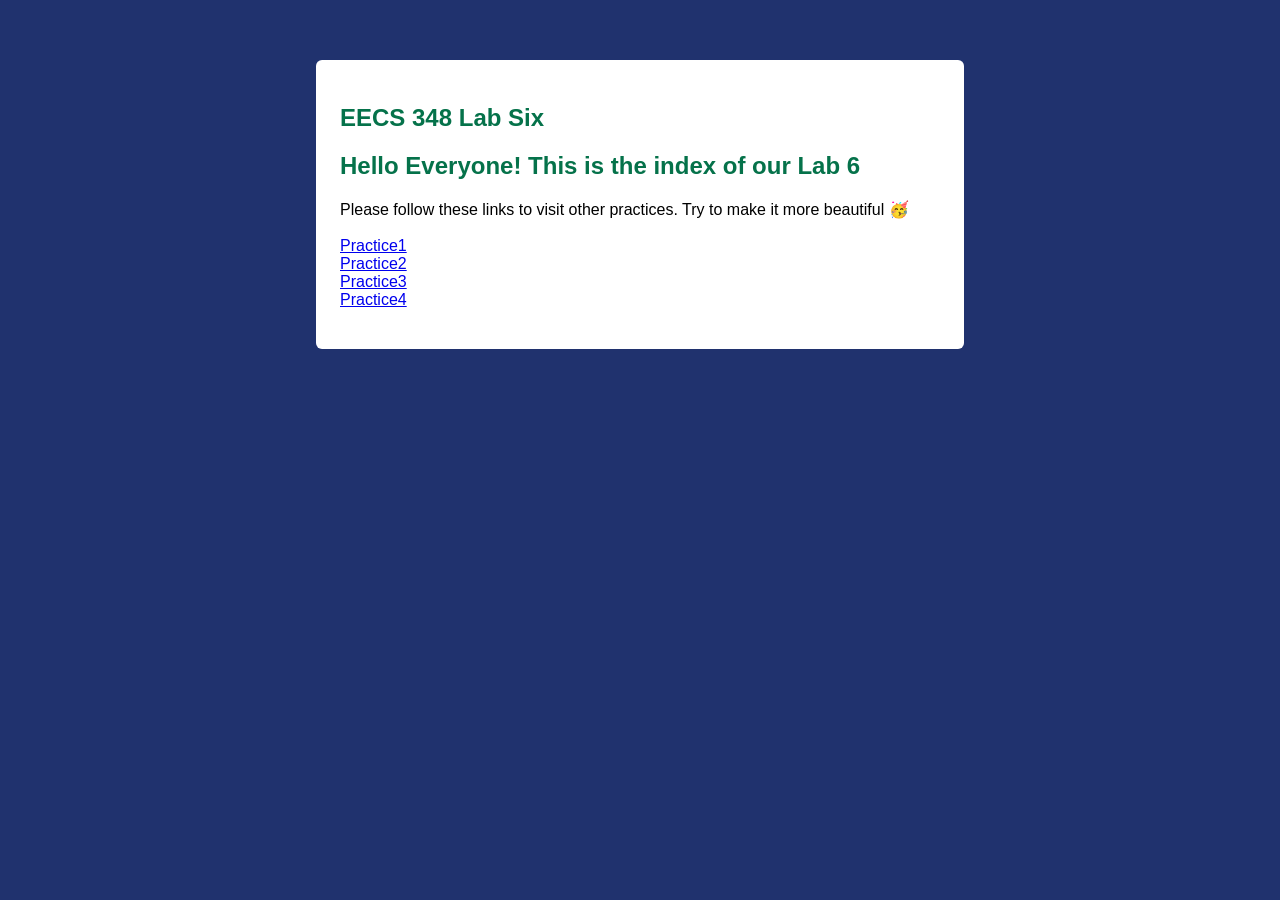
<file: index.html>
<html>
        <link rel="stylesheet" href="styles.css" type="text/css">
<section>
<head>
    <h1>EECS 348 Lab Six</h1>
</head>
<body>

<h1>
    Hello Everyone! This is the index of our Lab 6<br>
</h1>
<p>
Please follow these links to visit other practices. Try to make it more beautiful 🥳<br><br>
<a href="practice1.html">Practice1</a> <br>
<a href="practice2.html">Practice2</a> <br>
<a href="practice3.html">Practice3</a> <br>
<a href="practice4.html">Practice4</a> <br>
</p>
    

</body>
</section>




</html>
</file>
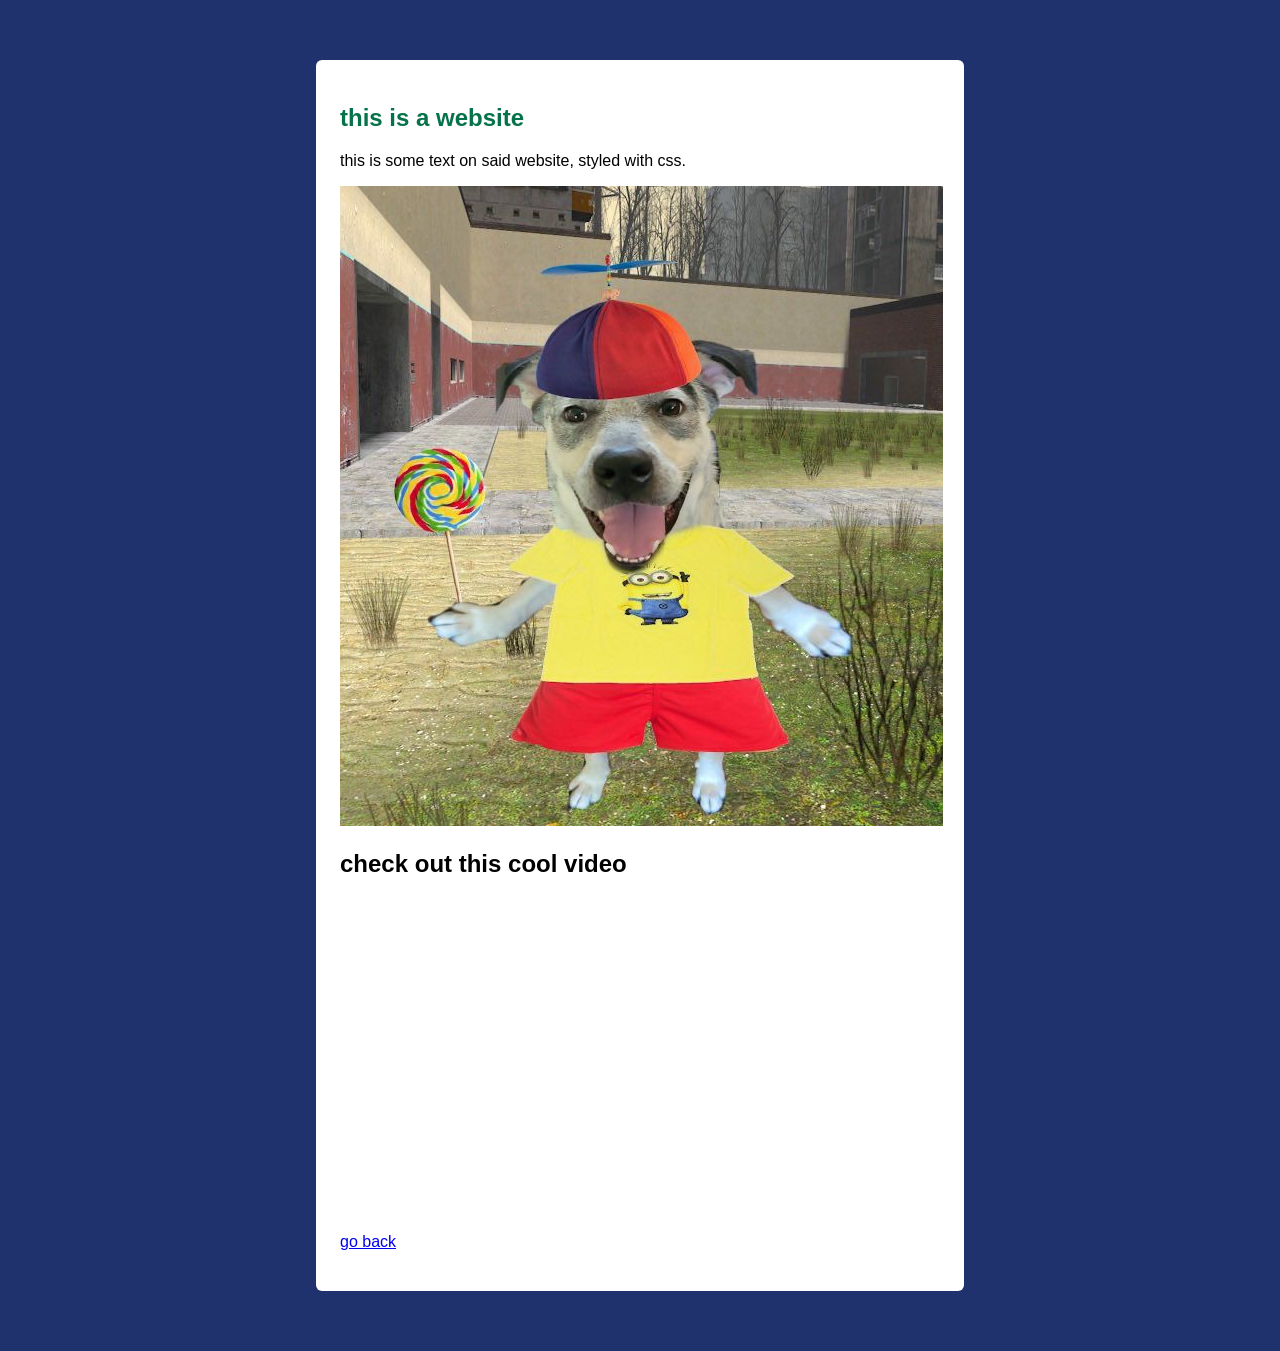
<file: practice1.html>
<!DOCTYPE html>
<html>
    <title>practice 1</title>
    <head>
        <link rel="stylesheet" href="styles.css" type="text/css">
    </head>
    <body>
        <section>
            <h1>this is a website</h1>
            <p>this is some text on said website, styled with css.</p>
            <img src="dog.jpg" alt="funny dog with propeller hat">
            <h2>check out this cool video</h2>
            <iframe width="560" height="315" src="https://www.youtube.com/embed/_2G5sOymRN0?si=ruF7PPgFw_XJepIJ" title="YouTube video player" frameborder="0" allow="accelerometer; autoplay; clipboard-write; encrypted-media; gyroscope; picture-in-picture; web-share" referrerpolicy="strict-origin-when-cross-origin" allowfullscreen></iframe>
            <p><a href="index.html">go back</a></p>
        </section>
    </body>
</html>
</file>
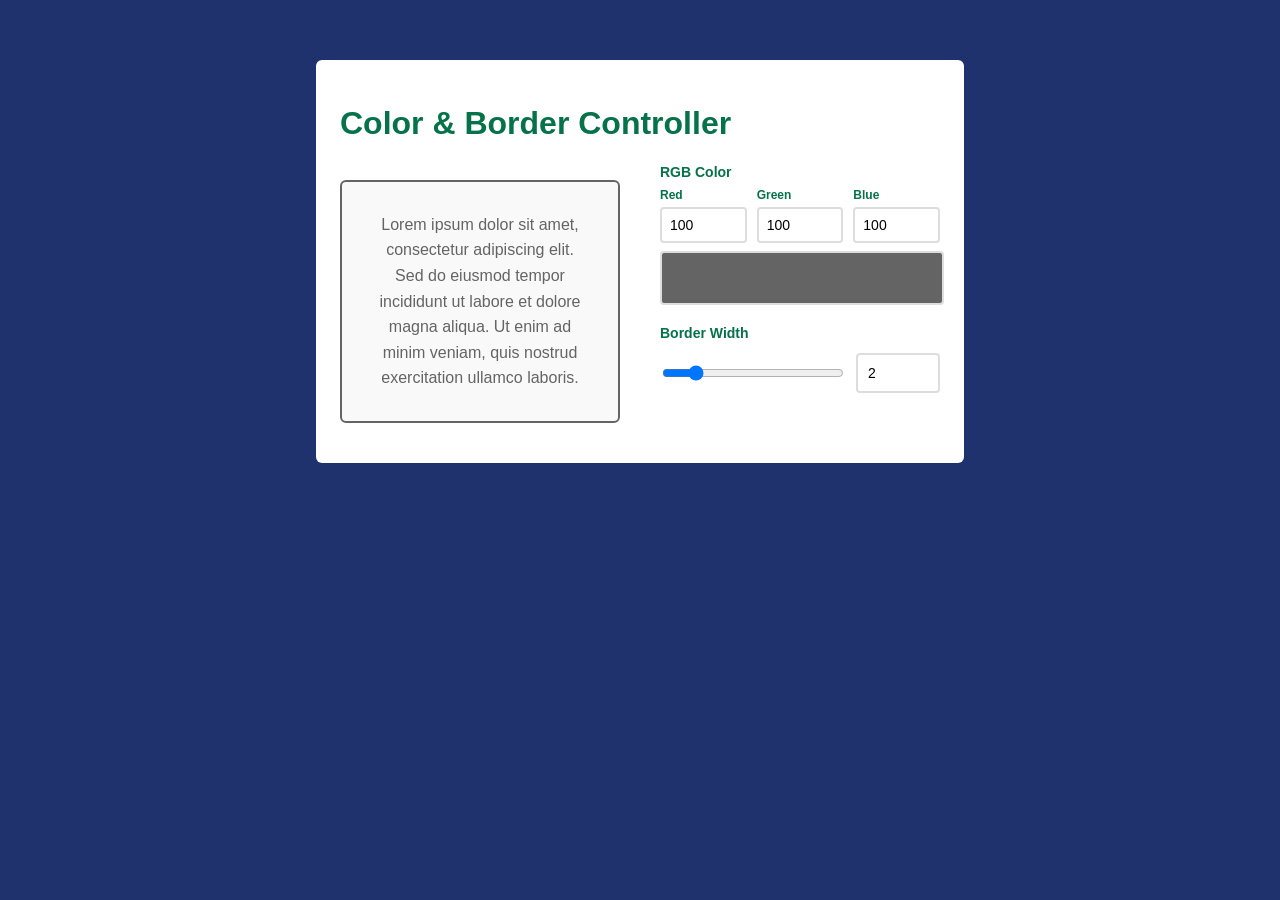
<file: practice2.html>
<!DOCTYPE html>
<html lang="en">
<head>
    <meta charset="UTF-8">
    <meta name="viewport" content="width=device-width, initial-scale=1.0">
    <title>practice 2</title>
    <link rel="stylesheet" href="styles.css">
</head>
<body>
    <div class="container">
        <h1>Color & Border Controller</h1>

        <div class="content">
            <div class="paragraph-section">
                <p id="targetParagraph">
                    Lorem ipsum dolor sit amet, consectetur adipiscing elit.
                    Sed do eiusmod tempor incididunt ut labore et dolore magna aliqua.
                    Ut enim ad minim veniam, quis nostrud exercitation ullamco laboris.
                </p>
            </div>

            <div class="controls-section">
                <div class="control-group">
                    <label>RGB Color</label>
                    <div class="rgb-inputs">
                        <div class="rgb-input-wrapper">
                            <label for="redInput" style="font-size: 12px;">Red</label>
                            <input type="number" id="redInput" min="0" max="255" value="100">
                        </div>
                        <div class="rgb-input-wrapper">
                            <label for="greenInput" style="font-size: 12px;">Green</label>
                            <input type="number" id="greenInput" min="0" max="255" value="100">
                        </div>
                        <div class="rgb-input-wrapper">
                            <label for="blueInput" style="font-size: 12px;">Blue</label>
                            <input type="number" id="blueInput" min="0" max="255" value="100">
                        </div>
                    </div>
                    <div class="color-preview" id="colorPreview"></div>
                </div>

                <div class="control-group width-control">
                    <label>Border Width</label>
                    <div class="width-inputs">
                        <input type="range" id="borderWidthSlider" min="0" max="20" value="2">
                        <input type="number" id="borderWidthNumber" min="0" max="20" value="2">
                    </div>
                </div>
            </div>
        </div>
    </div>

    <script src="colorchanger.js"></script>
</body>
</html>
</file>
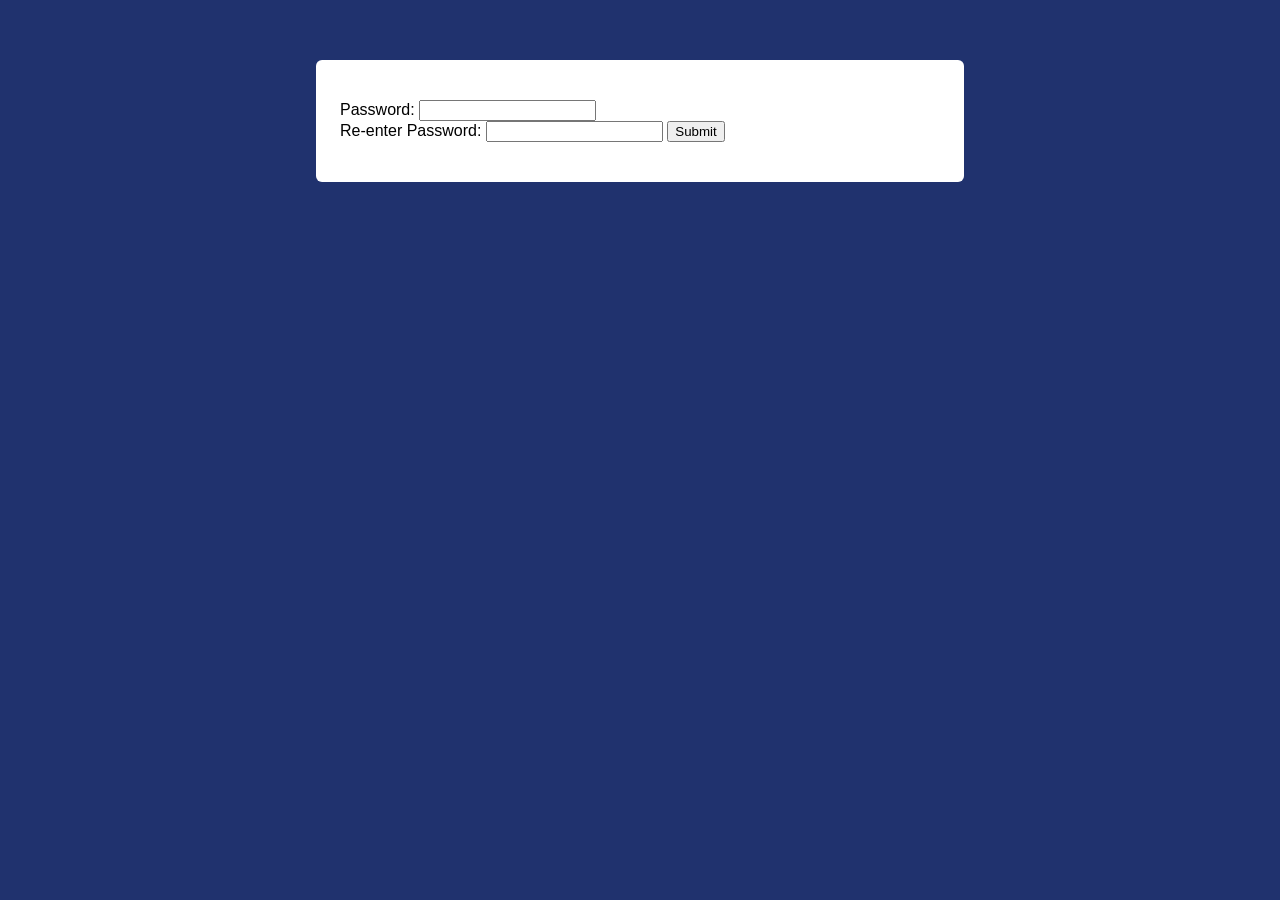
<file: practice3.html>
<!DOCTYPE html>
<html lang="en">
<head>
    <meta charset="UTF-8">
    <meta name="viewport" content="width=device-width, initial-scale=1.0">
    <title>practice 3</title>
    <link rel="stylesheet" href="styles.css">
</head>
<body>
    <section>
        <p>
            <form id="myForm" onsubmit="return validatePassword()">
            Password: <input type="text" name="password" id="password"> <br>
            Re-enter Password: <input type="text" name="confirmedpassword" id="confirmedpassword">
            <input type="submit" value="Submit">
            </form>

            <script>
                function validatePassword() {
                // Get the value of the input field with id="numb"
                let password = document.getElementById("password").value;
                let confirmedpassword = document.getElementById("confirmedpassword").value;
                // If x is Not a Number or less than one or greater than 10
                let text;
                if (password == confirmedpassword && password.length >= 8) {
                    text = "Password matched";
                } else if (password.length < 8) {
                    text = "Password too short";
                } else {
                    text = "Passwords don't match"
                }
                document.getElementById("result").innerHTML = text;
                return false;
                }
            </script>
        </p>
        <p id="result"></p>
        
    </section>

</body>
</html>
</file>
<file: styles.css>
/* for practice 1 */
body {
  font-family: Arial, sans-serif;
  background-color: #20326e;
  margin: 0;
}
section {
  max-width: 600px;
  margin: 60px auto;
  background: rgb(255, 255, 255);
  padding: 24px;
  border-radius: 6px;
}
h1 {
  color: #05724a;
}
/* for practice 2*/
.container {
  max-width: 600px;
  margin: 60px auto;
  background: rgb(255, 255, 255);
  padding: 24px;
  border-radius: 6px;
}
.content {
  display: grid;
  grid-template-columns: 1fr 1fr;
  gap: 40px;
  align-items: start;
}
.paragraph-section {
  display: flex;
  justify-content: center;
}
#targetParagraph {
  padding: 30px;
  border-radius: 6px;
  font-size: 16px;
  line-height: 1.6;
  background-color: #f9f9f9;
  border: 2px solid rgb(100, 100, 100);
  text-align: center;
  color: rgb(100, 100, 100);
  transition: all 0.1s ease;
}
.controls-section {
  display: flex;
  flex-direction: column;
  gap: 20px;
}
.control-group {
  display: flex;
  flex-direction: column;
  gap: 8px;
}
label {
  font-weight: bold;
  color: #05724a;
  font-size: 14px;
}
.rgb-inputs {
  display: grid;
  grid-template-columns: 1fr 1fr 1fr;
  gap: 10px;
}
input[type="number"],
input[type="range"] {
  padding: 10px;
  border: 2px solid #ddd;
  border-radius: 4px;
  font-size: 14px;
  transition: border-color 0.3s ease;
}
input[type="number"]:focus,
input[type="range"]:focus {
  outline: none;
  border-color: #05724a;
}
.rgb-input-wrapper {
  display: flex;
  flex-direction: column;
  gap: 5px;
}
.rgb-input-wrapper label {
  font-size: 12px;
}
.rgb-input-wrapper input {
  padding: 8px;
}
.width-control {
  display: flex;
  flex-direction: column;
  gap: 10px;
}
.width-inputs {
  display: flex;
  gap: 10px;
  align-items: center;
}
.width-inputs input[type="range"] {
  flex: 1;
}
.width-inputs input[type="number"] {
  width: 60px;
}
.color-preview {
  width: 100%;
  height: 50px;
  border-radius: 4px;
  border: 2px solid #ddd;
  background-color: rgb(100, 100, 100);
  transition: background-color 0.1s ease;
}
/* from https://www.w3schools.com/htmlcss/ for practice 1*/
button {
  background:#05724a;
  color:white;
  border:none;
  padding:10px 18px;
  border-radius:4px;
}
.video-wrapper {
  position:relative;
  padding-bottom:56.25%;
  height:0;
  overflow:hidden;
}
.video-wrapper iframe {
  position:absolute;
  top:0;
  left:0;
  width:100%;
  height:100%;
  border:0;
}
</file>
